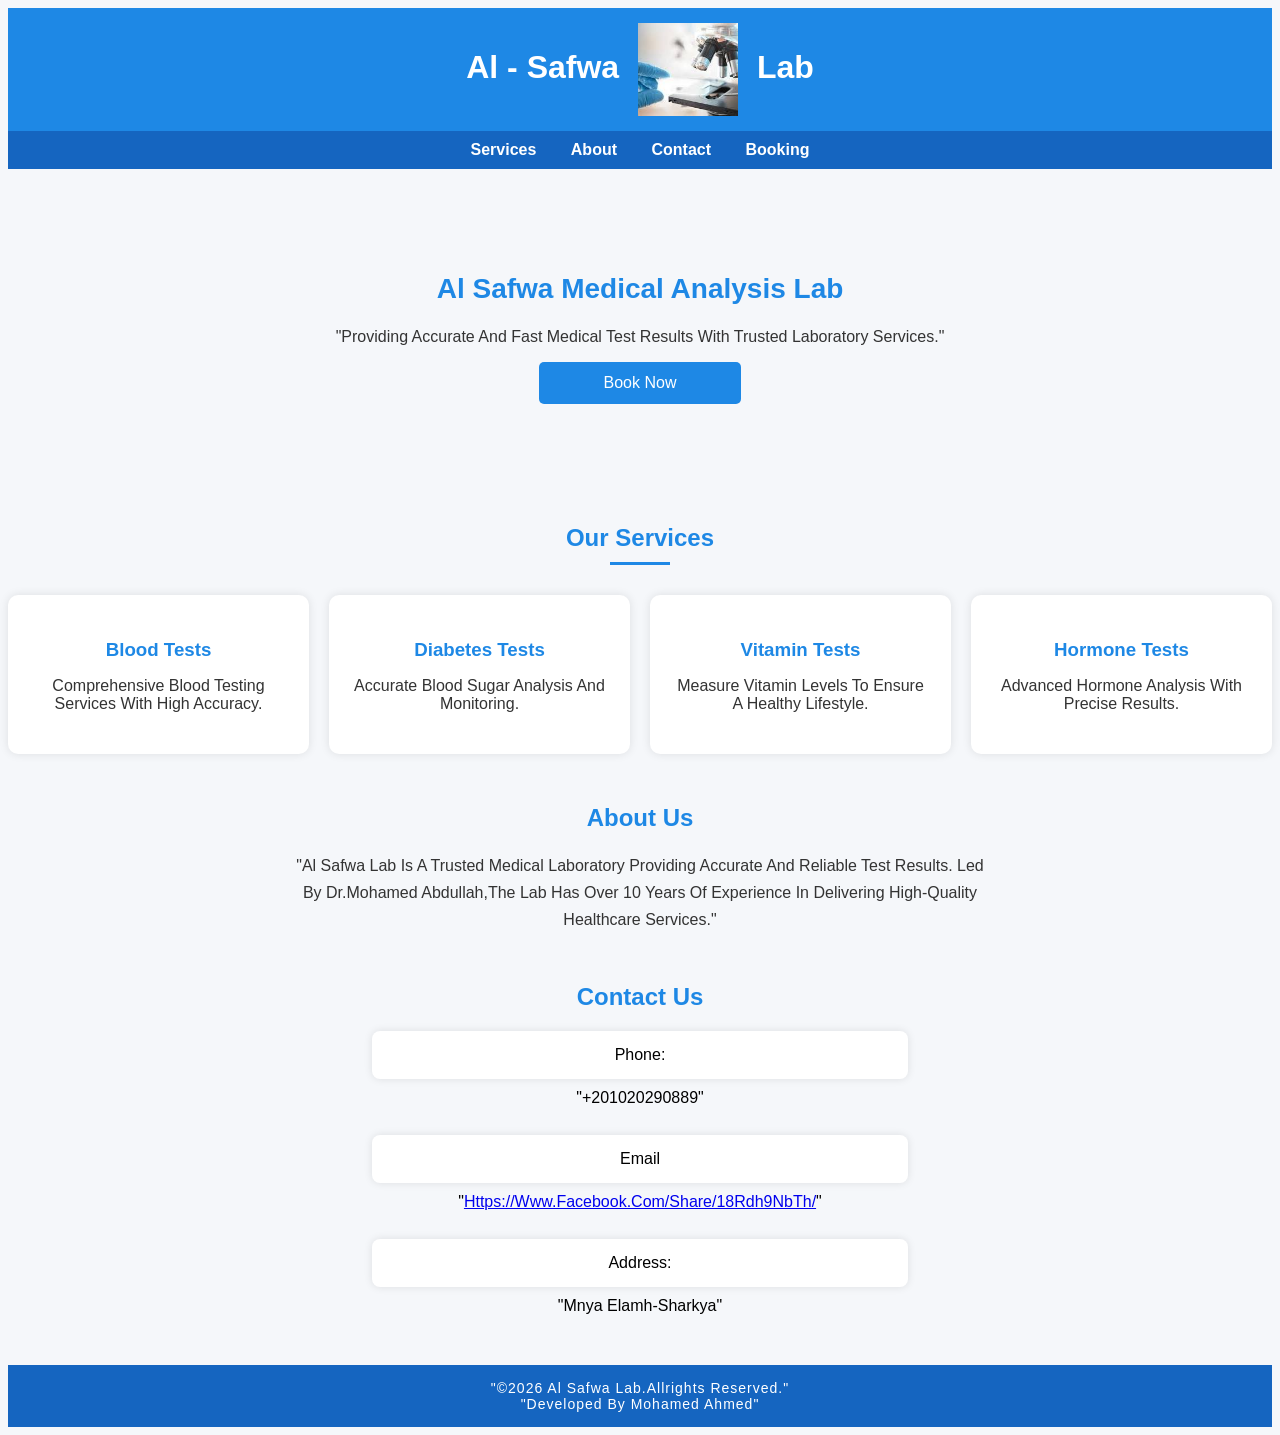
<file: index.html>
<!doctype html>
<html lang="en">
  <head>
    <meta charset="utf-8" />
    <title>Al Safwa Lab</title>
    <meta name="description" content="This is our website, Welcome" />
    <link rel="stylesheet" href="cssfolder/stylesheet.css" />
  </head>
  <body>
    <header>
      <h1>
        al - safwa <img src="lap/lap.jfif" alt="lappic" width="100px" /> lab
      </h1>
    </header>
    <nav>
      <a href="#services" title="go to services section">services</a>
      <a href="#about" title="go to about section">about</a>
      <a href="#contact" title="go to contact section">contact</a>
      <a href="booking.html" title="go to booking page">booking</a>
    </nav>
    <section>
      <article class="hero-section">
        <h2>al safwa medical analysis lab</h2>
        <blockquote>
          &quot;providing accurate and fast medical test results with trusted
          laboratory services.&quot;
        </blockquote>
        <button>book now</button>
      </article>
      <article class="services-section">
        <h2 id="services">Our Services</h2>
        <div class="services-container">
          <div class="service-card">
            <h3>Blood Tests</h3>
            <p>Comprehensive blood testing services with high accuracy.</p>
          </div>
          <div class="service-card">
            <h3>Diabetes Tests</h3>
            <p>Accurate blood sugar analysis and monitoring.</p>
          </div>
          <div class="service-card">
            <h3>Vitamin Tests</h3>
            <p>Measure vitamin levels to ensure a healthy lifestyle.</p>
          </div>
          <div class="service-card">
            <h3>Hormone Tests</h3>
            <p>Advanced hormone analysis with precise results.</p>
          </div>
        </div>
      </article>
      <article class="about-section">
        <h2 id="about">about us</h2>
        <p>
          &quot;al safwa lab is a trusted medical laboratory providing accurate
          and reliable test results. led by dr.mohamed abdullah,the lab has over
          10 years of experience in delivering high-quality healthcare
          services.&quot;
        </p>
      </article>
      <article class="contact-section">
        <h2 id="contact">contact us</h2>
        <ul>
          <li>phone:</li>
          <span>&quot;+201020290889&quot;</span>
          <br /><br />
          <li>email</li>
          <span
            >&quot;<a
              href="https://www.facebook.com/share/18Rdh9NbTh/"
              title="go to our page"
              >https://www.facebook.com/share/18Rdh9NbTh/</a
            >&quot;</span
          >
          <br /><br />
          <li>address:</li>
          <span>&quot;mnya elamh-sharkya&quot;</span>
        </ul>
      </article>
    </section>
    <footer>
      &quot;&copy;2026 al safwa lab.allrights reserved.&quot;
      <br />
      &quot;developed by mohamed ahmed&quot;
    </footer>
  </body>
</html>
</file>
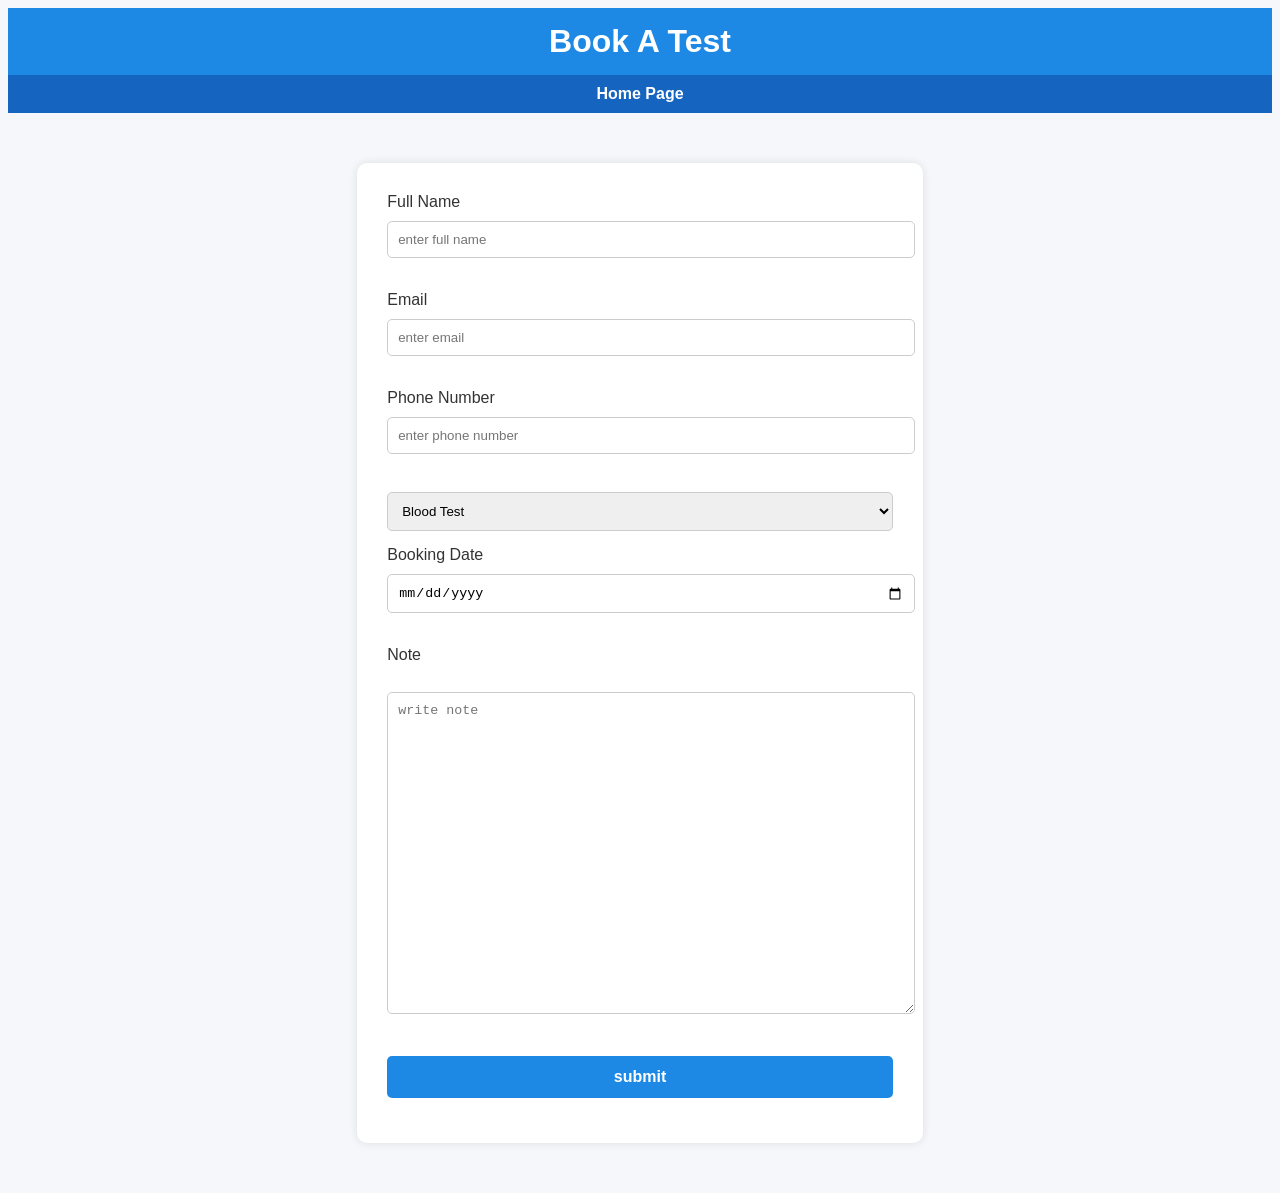
<file: booking.html>
<!doctype html>
<html lang="en">
  <head>
    <meta charset="utf-8" />
    <title>Booking Page</title>
    <link rel="stylesheet" href="cssfolder/stylesheet.css" />
  </head>
  <body>
    <header>
      <h1>book a test</h1>
    </header>
    <nav>
      <a href="index.html" title="go to home page">home page</a>
    </nav>
    <section>
      <form action="#" method="post" novalidate autocomplete="on">
        <label for="fullname">full name</label>
        <input
          type="text"
          id="fullname"
          name="fullname"
          placeholder="enter full name"
          required
        />
        <br /><br />
        <label for="email">email</label>
        <input
          type="email"
          id="email"
          name="email"
          placeholder="enter email"
          required
        />
        <br /><br />
        <label for="number">phone number</label>
        <input
          type="number"
          id="number"
          name="number"
          placeholder="enter phone number"
          required
        />
        <br /><br />
        <select>
          <option>Blood Test</option>
          <option>Diabetes Test</option>
          <option>Vitamin Test</option>
          <option>Hormone Test</option>
        </select>
        <label for="booking">booking date</label>
        <input type="date" id="booking" name="booking" required />
        <br /><br />
        <label for="note">note</label>
        <br />
        <textarea
          id="note"
          name="note"
          cols="50"
          rows="20"
          placeholder="write note"
          required
        ></textarea>
        <br /><br />
        <input type="submit" name="submit" value="submit" required />
      </form>
    </section>
  </body>
</html>
</file>
<file: cssfolder/stylesheet.css>
/* all-body */
body {
  background-color: #f5f7fa;
  text-transform: capitalize;
  font-family: Arial, Helvetica, sans-serif;
}
/* header */
header {
  background-color: #1e88e5;
  width: 100%;
  padding: 15px 0;
}
header h1 {
  color: #ffffff;
  text-align: center;
  margin: 0;
}
/* header-img */
header h1 img {
  vertical-align: middle;
  margin: 0 10px;
}
/* nav */
nav {
  background-color: #1565c0;
  text-align: center;
  padding: 10px 0;
}

nav a {
  color: #ffffff;
  text-decoration: none;
  margin: 0 15px;
  font-weight: bold;
}

nav a:hover {
  text-decoration: underline;
}
nav {
  position: sticky;
  top: 0;
}
/* hero-section */
.hero-section {
  width: 80%;
  margin: 40px auto;
  padding: 40px 20px;
  text-align: center;
  font-size: 16px;
}
/* hero-section-h2 */
.hero-section h2 {
  color: #1e88e5;
  font-weight: bold;
  font-size: 28px;
}
/* hero-section-blockquote */
.hero-section blockquote {
  color: #333333;
}
/* hero-section-button */
.hero-section button {
  background-color: #1e88e5;
  color: #ffffff;
  width: 20%;
  margin: 0 0 40px 0;
  padding: 12px 25px;
  font-size: 16px;
  text-transform: capitalize;
  border: none;
  border-radius: 5px;
  cursor: pointer;
}
.hero-section button:hover {
  background-color: #1565c0;
}
/* services-container */
.services-container {
  display: flex;
  justify-content: space-between;
  width: 100%;
  margin: 20px auto;
  gap: 20px;
}
/* service-section-h2 */
.services-section h2 {
  color: #1e88e5;
  text-align: center;
  margin-bottom: 30px;
}
.services-section h2::after {
  content: "";
  display: block;
  width: 60px;
  height: 3px;
  background-color: #1e88e5;
  margin: 10px auto;
}
/* service-card */
.service-card {
  background-color: #ffffff;
  padding: 25px;
  border-radius: 10px;
  width: 100%;
  text-align: center;
  box-shadow: 0 0 10px rgba(0, 0, 0, 0.1);
  transition: 0.3s;
}
.service-card:hover {
  transform: translateY(-5px);
}
/* service-card h3 */
.service-card h3 {
  color: #1e88e5;
  margin-bottom: 10px;
}
/* service-card p */
.service-card p {
  color: #333333;
}
/* about-section */
.about-section {
  width: 80%;
  margin: 50px auto;
  text-align: center;
}
.about-section h2 {
  color: #1e88e5;
  margin-bottom: 20px;
}
.about-section p {
  color: #333333;
  line-height: 1.7;
  max-width: 700px;
  margin: auto;
}
/* contact-section */
.contact-section {
  width: 80%;
  margin: 50px auto;
  text-align: center;
}
.contact-section h2 {
  color: #1e88e5;
  margin-bottom: 20px;
}
.contact-section ul {
  list-style: none;
  padding: 0;
}
.contact-section li {
  background-color: #ffffff;
  margin: 10px auto;
  padding: 15px;
  width: 50%;
  border-radius: 8px;
  box-shadow: 0 0 8px rgba(0, 0, 0, 0.1);
}
/* footer */
footer {
  background-color: #1565c0;
  color: #ffffff;
  text-align: center;
  padding: 15px 0;
  margin-top: 40px;
  font-size: 14px;
  letter-spacing: 1px;
}
/* form */
form {
  width: 40%;
  margin: 50px auto;
  background-color: #ffffff;
  padding: 30px;
  border-radius: 10px;
  box-shadow: 0 0 10px rgba(0, 0, 0, 0.1);
}
input,
textarea,
select {
  width: 100%;
  padding: 10px;
  margin-top: 5px;
  margin-bottom: 15px;
  border: 1px solid #ccc;
  border-radius: 5px;
}
label {
  display: block;
  color: #333333;
  margin-bottom: 5px;
}
input[type="submit"] {
  background-color: #1e88e5;
  color: #ffffff;
  padding: 12px;
  border: none;
  border-radius: 5px;
  cursor: pointer;
  font-size: 16px;
  font-weight: bold;
}
input[type="submit"]:hover {
  background-color: #1565c0;
}
</file>
